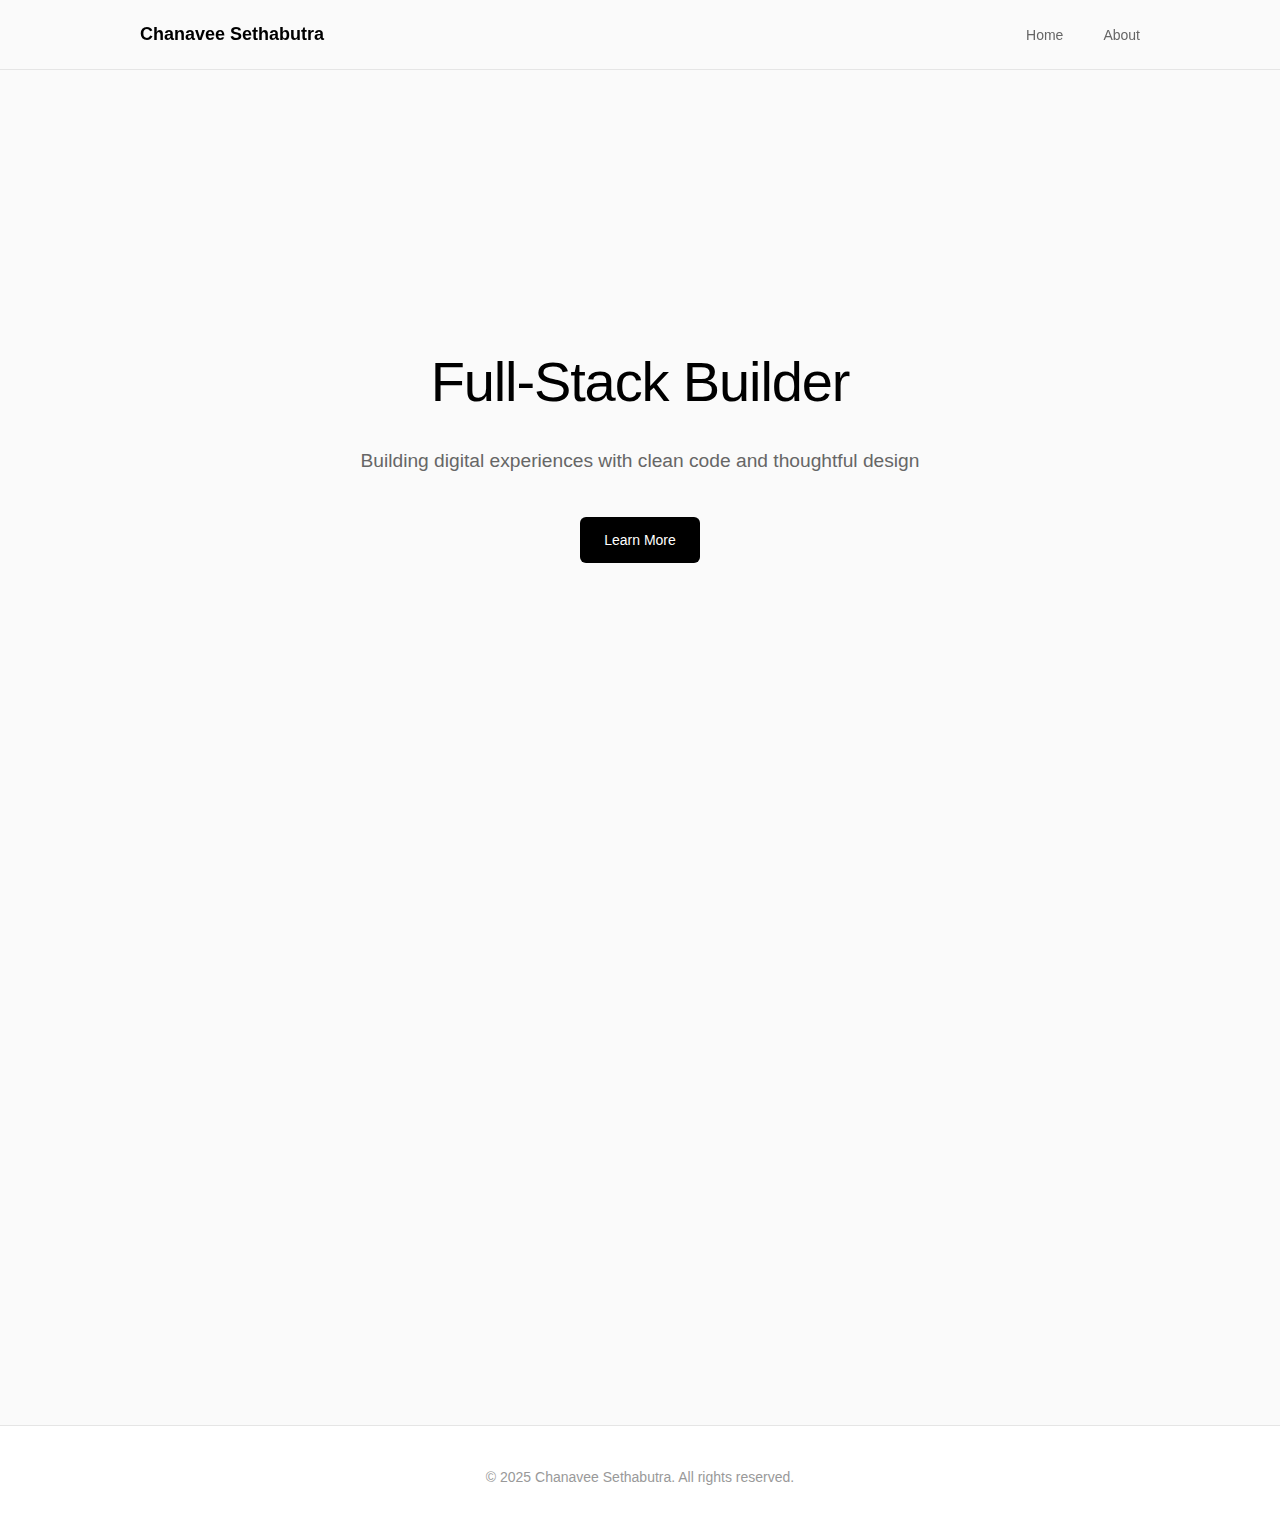
<file: index.html>
<!DOCTYPE html>
<html lang="en">

<head>
    <meta charset="UTF-8">
    <meta name="viewport" content="width=device-width, initial-scale=1.0">
    <title>Chanavee Sethabutra - Developer</title>
    <link rel="stylesheet" href="css/style.css" />
</head>

<body>
    <!-- Navigation -->
    <nav>
        <div class="nav-container">
            <div class="logo">Chanavee Sethabutra</div>
            <ul class="nav-links">
                <li><a href="#home">Home</a></li>
                <li><a href="#about">About</a></li>
            </ul>
        </div>
    </nav>

    <!-- Hero Section -->
    <section class="hero" id="home">
        <div class="hero-content">
            <h1 class="hero-title">Full-Stack Builder</h1>
            <p class="hero-subtitle">Building digital experiences with clean code and thoughtful design</p>
            <a href="#about" class="cta-button">Learn More</a>
        </div>
    </section>

    <!-- About Section -->
    <section class="about" id="about">
        <div class="container">
            <h2 class="section-title fade-in">About</h2>
            <p class="about-text fade-in">
                I'm a full-stack developer passionate about creating meaningful digital experiences.
                With experience in Java, JavaScript, React, Node.js, and PostgreSQL, I focus on writing clean,
                efficient code and building user-centered solutions that solve real problems.
            </p>
            <div class="skills-list fade-in">
                <span class="skill-item">Java</span>
                <span class="skill-item">JavaScript</span>
                <span class="skill-item">React</span>
                <span class="skill-item">Node.js</span>
                <span class="skill-item">PostgreSQL</span>
                <!-- <span class="skill-item">TypeScript</span> -->
                <!-- <span class="skill-item">AWS</span> -->
                <!-- <span class="skill-item">Docker</span> -->
            </div>
        </div>
    </section>

    <!-- Footer -->
    <footer class="footer">
        <p class="footer-text">© 2025 Chanavee Sethabutra. All rights reserved.</p>
    </footer>

    <script src="js/script.js"></script>
</body>
</html>
</file>
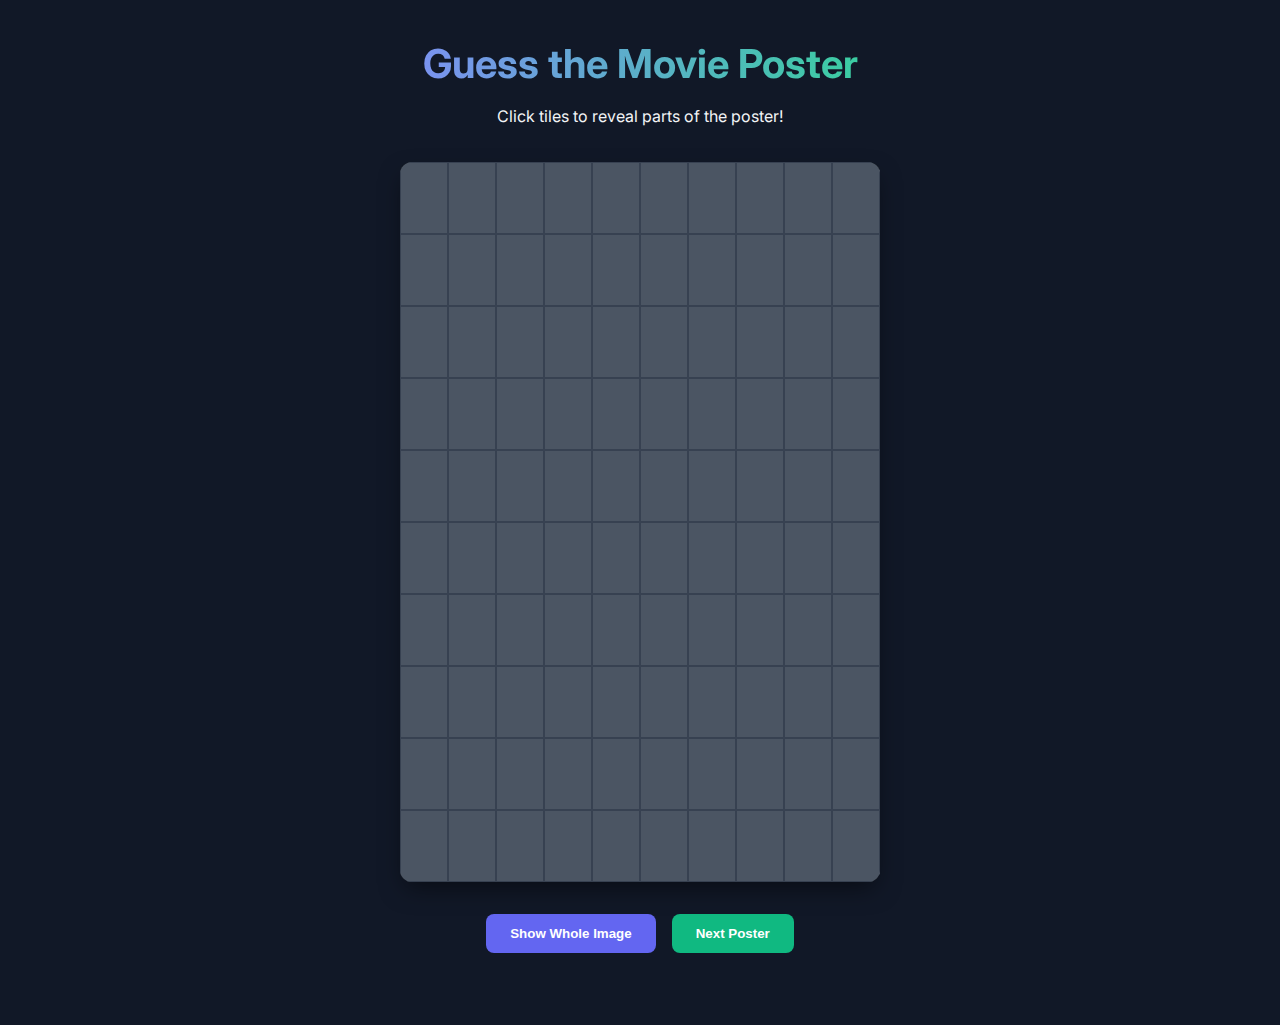
<file: games/movie-poster/index.html>
<!DOCTYPE html>
<html lang="en">

<head>
    <meta charset="UTF-8">
    <meta name="viewport" content="width=device-width, initial-scale=1.0">
    <title>Movie Poster Guessing Game</title>
    <link rel="stylesheet" href="../../css/style.css"> <!-- Link to main site styles if needed for partials -->
    <link rel="stylesheet" href="style.css">
    <link href="https://fonts.googleapis.com/css2?family=Inter:wght@400;600;700&display=swap" rel="stylesheet">
</head>

<body>
    <div class="game-container">
        <header>
            <h1>Guess the Movie Poster</h1>
            <p>Click tiles to reveal parts of the poster!</p>
        </header>

        <div class="game-area">
            <div class="poster-container" id="poster-container">
                <img id="poster-image" src="" alt="Movie Poster" class="poster-image">
                <div class="grid-overlay" id="grid-overlay">
                    <!-- Grid tiles generated by JS -->
                </div>
            </div>
        </div>

        <div class="controls">
            <button id="btn-show-all" class="btn primary">Show Whole Image</button>
            <button id="btn-next" class="btn secondary">Next Poster</button>
        </div>

        <div id="message" class="message"></div>
    </div>

    <script src="script.js"></script>
</body>

</html>
</file>
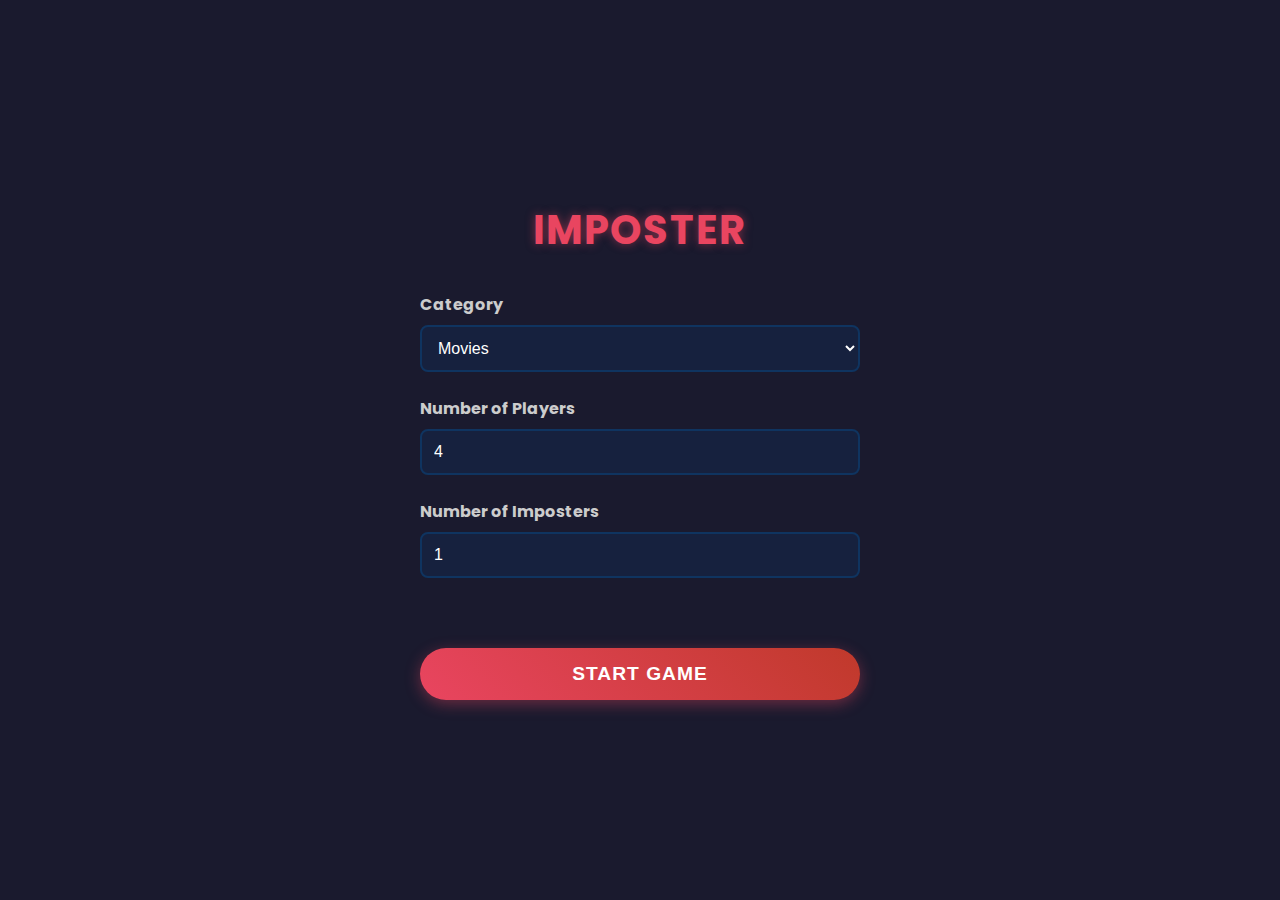
<file: games/imposter.html>
<!DOCTYPE html>
<html lang="en">

<head>
    <meta charset="UTF-8">
    <meta name="viewport" content="width=device-width, initial-scale=1.0, maximum-scale=1.0, user-scalable=no">
    <title>Imposter Game</title>
    <!-- Use Google Fonts for premium feel -->
    <link href="https://fonts.googleapis.com/css2?family=Poppins:wght@400;600;800&display=swap" rel="stylesheet">
    <link rel="stylesheet" href="imposter-resource/style.css">
    <link rel="icon" type="image/x-icon" href="/main/img/favicon.png">
</head>

<body>
    <div class="container">
        <!-- Setup Screen -->
        <div id="setup-screen" class="screen active">
            <h1>Imposter</h1>

            <div class="setup-group">
                <label for="category-select">Category</label>
                <select id="category-select">
                    <option disabled selected>Loading...</option>
                </select>
            </div>

            <div class="setup-group">
                <label for="player-count">Number of Players</label>
                <input type="number" id="player-count" value="4" min="3" inputmode="numeric">
            </div>

            <div class="setup-group">
                <label for="imposter-count">Number of Imposters</label>
                <input type="number" id="imposter-count" value="1" min="1" inputmode="numeric">
            </div>

            <p id="error-msg"></p>

            <button id="start-btn">Start Game</button>
        </div>

        <!-- Game Screen -->
        <div id="game-screen" class="screen">
            <h2 id="player-turn">Player 1</h2>

            <div class="card-container">
                <div id="role-card" class="card">
                    <!-- Front -->
                    <div class="card-face card-front" id="card-front-content">
                        <span style="font-size:3rem">?</span><br>
                        Tap Button to Reveal
                    </div>
                    <!-- Back (Hidden by default) -->
                    <div class="card-face card-back" id="card-back-content">
                        <!-- Content injected by JS -->
                    </div>
                </div>
            </div>

            <button id="action-btn">Reveal Role</button>
        </div>

        <!-- Result Screen -->
        <div id="result-screen" class="screen">
            <div class="result-content">
                <h1 style="color: var(--innocent-blue)">Game On!</h1>
                <div id="game-status">
                    <!-- Status injected by JS -->
                </div>
            </div>
            <button id="new-game-btn">Play Again</button>
        </div>
    </div>

    <script src="imposter-resource/script.js"></script>
</body>

</html>
</file>
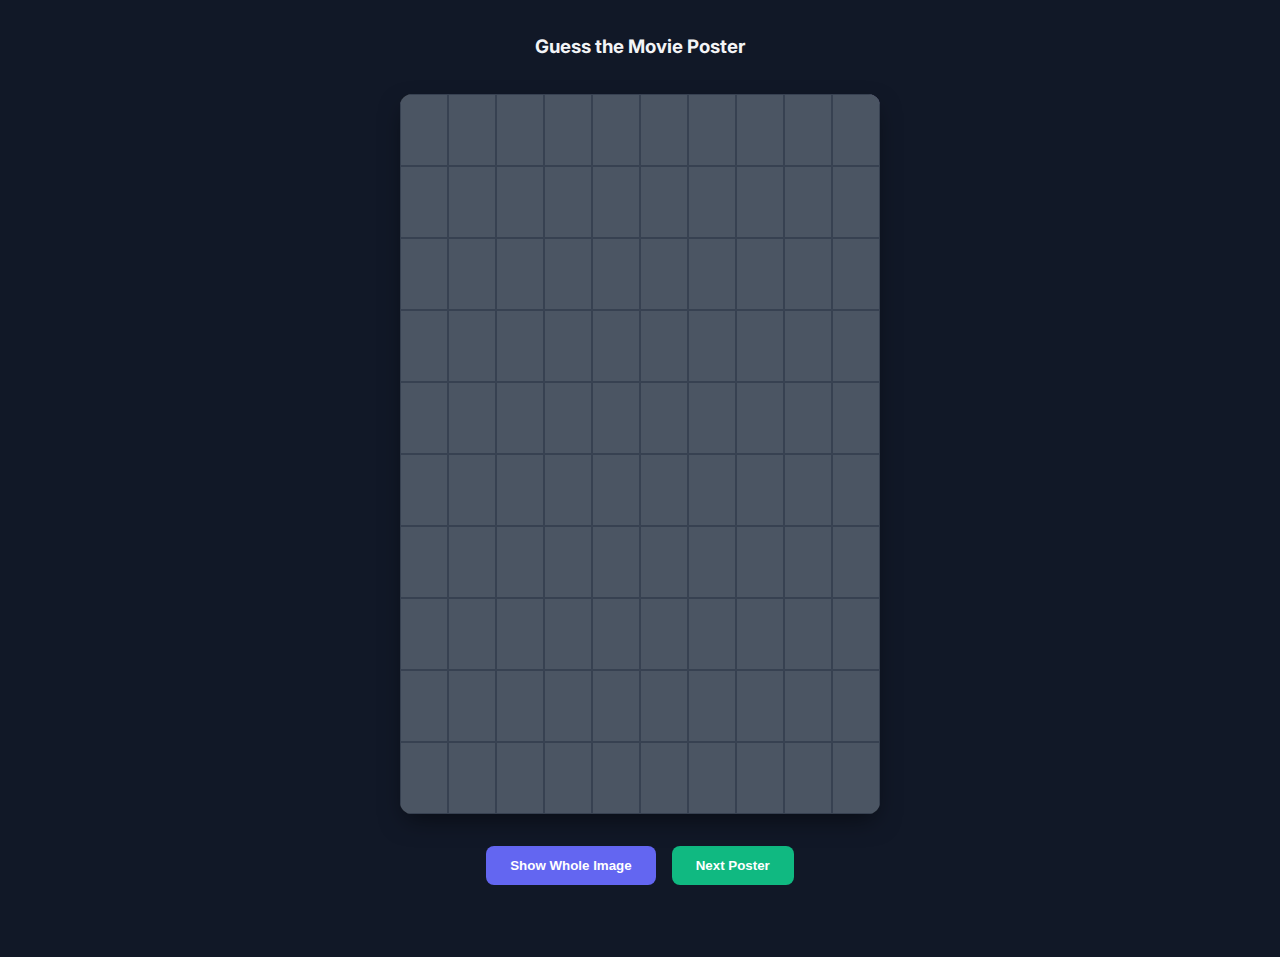
<file: games/movie-poster.html>
<!DOCTYPE html>
<html lang="en">

<head>
    <meta charset="UTF-8">
    <meta name="viewport" content="width=device-width, initial-scale=1.0">
    <title>Movie Poster Guessing Game</title>
    <link rel="stylesheet" href="../css/style.css"> <!-- Link to main site styles if needed for partials -->
    <link rel="stylesheet" href="./movie-poster/style.css">
    <link href="https://fonts.googleapis.com/css2?family=Inter:wght@400;600;700&display=swap" rel="stylesheet">
</head>

<body>
    <div class="game-container">
        <header>
            <h3>Guess the Movie Poster</h3>
        </header>

        <div class="game-area">
            <div class="poster-container" id="poster-container">
                <img id="poster-image" src="" alt="Movie Poster" class="poster-image">
                <div class="grid-overlay" id="grid-overlay">
                    <!-- Grid tiles generated by JS -->
                </div>
            </div>
        </div>

        <div class="controls">
            <button id="btn-show-all" class="btn primary">Show Whole Image</button>
            <button id="btn-next" class="btn secondary">Next Poster</button>
        </div>

        <div id="message" class="message"></div>
    </div>

    <script src="./movie-poster/script.js"></script>
</body>

</html>
</file>
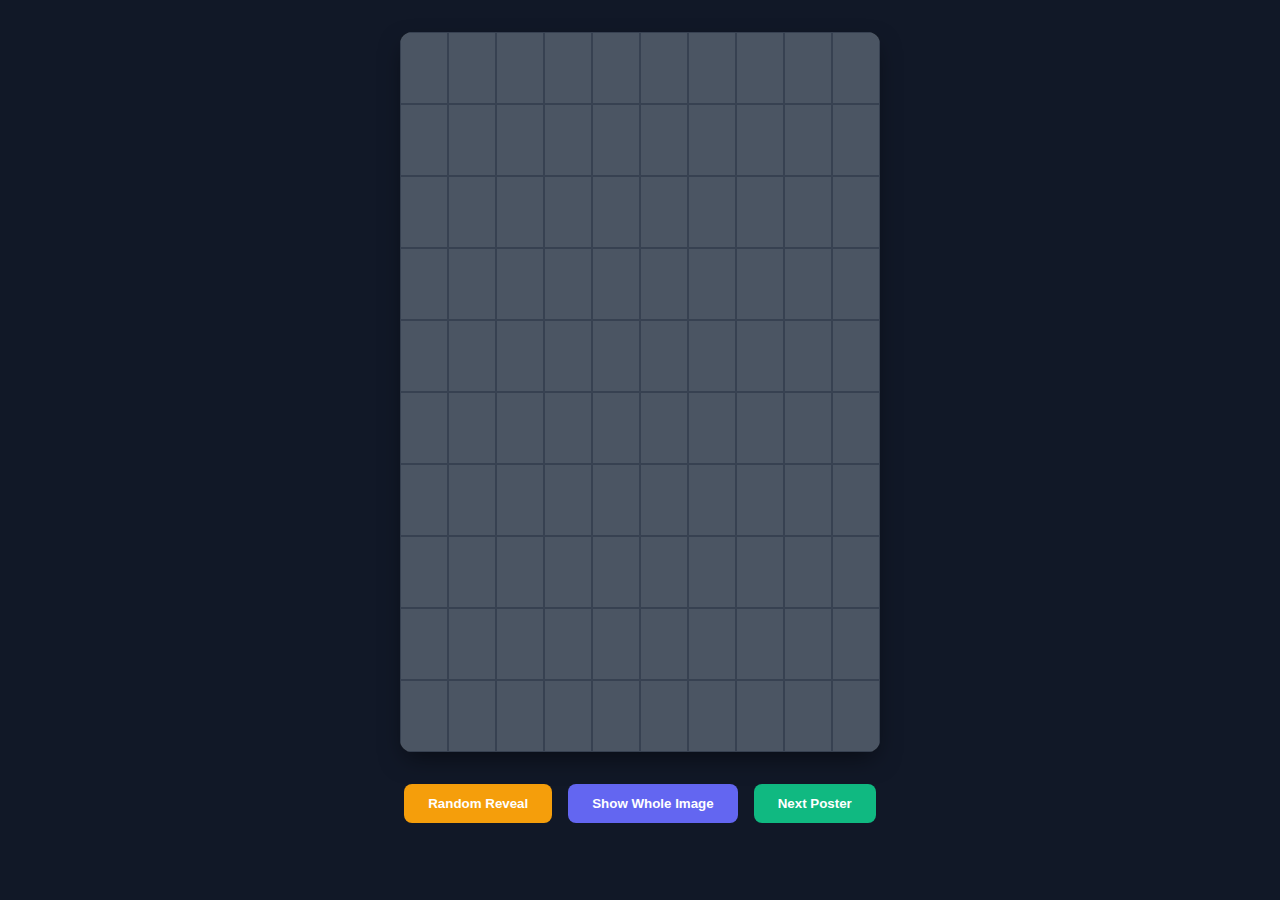
<file: games/poster.html>
<!DOCTYPE html>
<html lang="en">

<head>
    <meta charset="UTF-8">
    <meta name="viewport" content="width=device-width, initial-scale=1.0">
    <title>Movie Poster Guessing Game</title>
    <link rel="stylesheet" href="../css/style.css"> <!-- Link to main site styles if needed for partials -->
    <link rel="stylesheet" href="./poster-resource/style.css">
    <link href="https://fonts.googleapis.com/css2?family=Inter:wght@400;600;700&display=swap" rel="stylesheet">
</head>

<body>
    <div class="game-container">
        <!-- <header>
            <h3>Guess the Movie Poster</h3>
        </header> -->

        <div class="game-area">
            <div class="poster-container" id="poster-container">
                <img id="poster-image" src="" alt="Movie Poster" class="poster-image">
                <div class="grid-overlay" id="grid-overlay">
                </div>
            </div>
        </div>

        <div class="controls">
            <button id="btn-random-reveal" class="btn tertiary">Random Reveal</button>
            <button id="btn-show-all" class="btn primary">Show Whole Image</button>
            <button id="btn-next" class="btn secondary">Next Poster</button>
        </div>

        <div id="message" class="message"></div>
    </div>

    <script src="./poster-resource/script.js"></script>
</body>

</html>
</file>
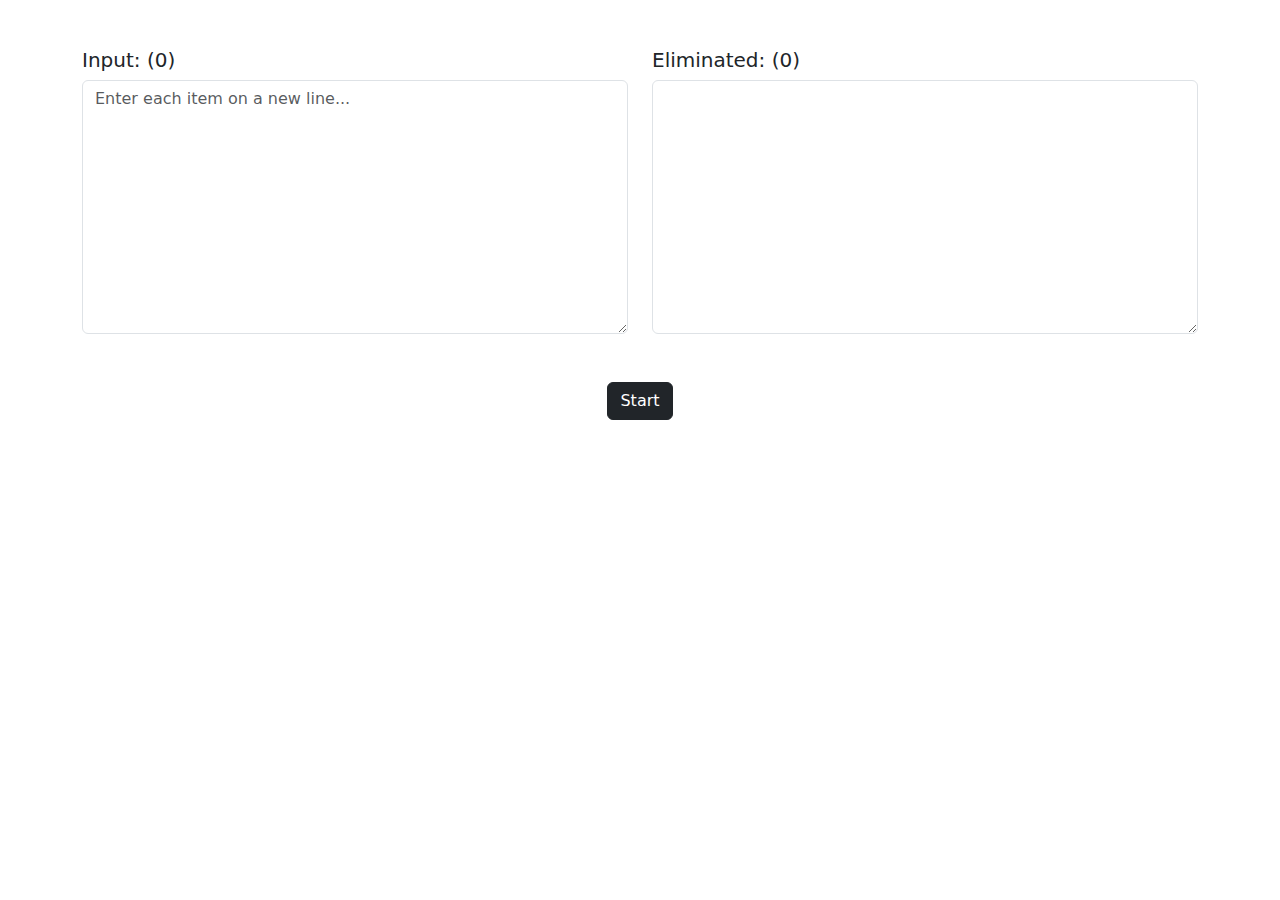
<file: games/this-or-that.html>
<!DOCTYPE html>
<html lang="en">

<head>
    <meta charset="UTF-8">
    <meta name="viewport" content="width=device-width, initial-scale=1.0">
    <title>This or That</title>
    <link href="https://cdn.jsdelivr.net/npm/bootstrap@5.3.0/dist/css/bootstrap.min.css" rel="stylesheet">
    <link rel="icon" type="image/x-icon" href="/main/img/favicon.png">
</head>
<style>
    .choice-container div {
        font-size: 2em;
    }
</style>

<body class="mt-5">
    <div class="container">
        <div class="row">
            <div class="col-md-6">
                <h5>Input: (<span id="input-number">0</span>)</h5>
                <textarea id="inputItems" class="form-control mb-4" rows="10"
                    placeholder="Enter each item on a new line..."></textarea>
            </div>
            <div class="col-md-6">
                <h5>Eliminated: (<span id="eliminated-number">0</span>)</h5>
                <textarea id="eliminatedItems" class="form-control eliminated-items mb-4" rows="10"></textarea>
            </div>
        </div>

        <div class="choice-container row d-none text-center" id="choiceContainer">
            <div id="choice1" class="choice col-md-5 mx-auto btn btn-outline-primary mb-2 p-5"
                onclick="chooseItem('choice1')"></div>
            <div id="choice2" class="choice col-md-5 mx-auto btn btn-outline-primary mb-2 p-5"
                onclick="chooseItem('choice2')"></div>
        </div>

        <h2 id="winner" class="text-center mt-4"></h2>

        <div class="text-center mt-4" id="btn-start">
            <button class="btn btn-dark mb-4" onclick="startGame()">Start</button>
        </div>

        <div class="text-center mt-4 d-none" id="btn-reset">
            <button class="btn btn-secondary mb-4" onclick="reset()">reset</button>
        </div>

    </div>

    <script>
        let items = [];
        let eliminated = [];
        let currentWinner = null;
        let lastChallenger = null;

        function startGame() {
            const input = document.getElementById('inputItems').value.trim();
            if (!input) {
                alert("Please enter at least two items.");
                return;
            }
            items = input.split("\n").filter(item => item.trim() !== '');
            if (items.length < 2) {
                alert("Please enter at least two items.");
                return;
            }
            eliminated = [];
            lastChallenger = null;
            document.getElementById('btn-start').classList.add('d-none');
            document.getElementById('eliminatedItems').value = '';
            document.getElementById('choiceContainer').classList.remove('d-none');
            document.getElementById('winner').innerText = '';
            currentWinner = items[Math.floor(Math.random() * items.length)];
            pickChoice();
        }

        function pickChoice() {
            if (items.length === 1) {
                updateItemCount();
                document.getElementById('winner').innerText = `The winner is: \n${items[0]}`;
                document.getElementById('choiceContainer').classList.add('d-none');
                // document.getElementById('btn-start').classList.remove('d-none');
                document.getElementById('btn-reset').classList.remove('d-none');
                return;
            }

            let nextChallenger;
            do {
                nextChallenger = items[Math.floor(Math.random() * items.length)];
            } while (nextChallenger === currentWinner || nextChallenger === lastChallenger);

            lastChallenger = nextChallenger;

            document.getElementById('choice1').innerText = currentWinner;
            document.getElementById('choice2').innerText = nextChallenger;
            updateItemCount();
        }

        function chooseItem(choice) {
            const choice1 = document.getElementById('choice1').innerText;
            const choice2 = document.getElementById('choice2').innerText;
            const chosenItem = (choice === 'choice1') ? choice1 : choice2;
            const eliminatedItem = (choice === 'choice1') ? choice2 : choice1;

            currentWinner = chosenItem;
            items = items.filter(item => item.trim() != eliminatedItem.trim());
            document.getElementById('inputItems').value = items.join('\n');

            eliminated.push(eliminatedItem);
            document.getElementById('eliminatedItems').value = eliminated.join('\n');

            pickChoice();
        }

        function updateItemCount() {
            document.getElementById('input-number').innerText = items.length;
            document.getElementById('eliminated-number').innerText = eliminated.length;
        }

        function reset() {
            const eliminatedText = document.getElementById('eliminatedItems').value.trim();

            if (eliminatedText) {
                // Get the current text from "inputItems" textarea
                const inputItems = document.getElementById('inputItems');
                const currentText = inputItems.value.trim();

                // Add a newline if there's already text in "inputItems"
                const newText = currentText ? currentText + '\n' + eliminatedText : eliminatedText;

                // Set the new text in "inputItems"
                inputItems.value = newText;

                // Clear the "eliminatedItems" textarea
                document.getElementById('eliminatedItems').value = '';
                document.getElementById('btn-reset').classList.add('d-none');
                document.getElementById('btn-start').classList.remove('d-none');
                document.getElementById('winner').innerText = '';
                updateItemCount();
            } else {
                alert("No text in 'Eliminated Items' to add.");
            }

        }

    </script>
</body>

</html>
</file>
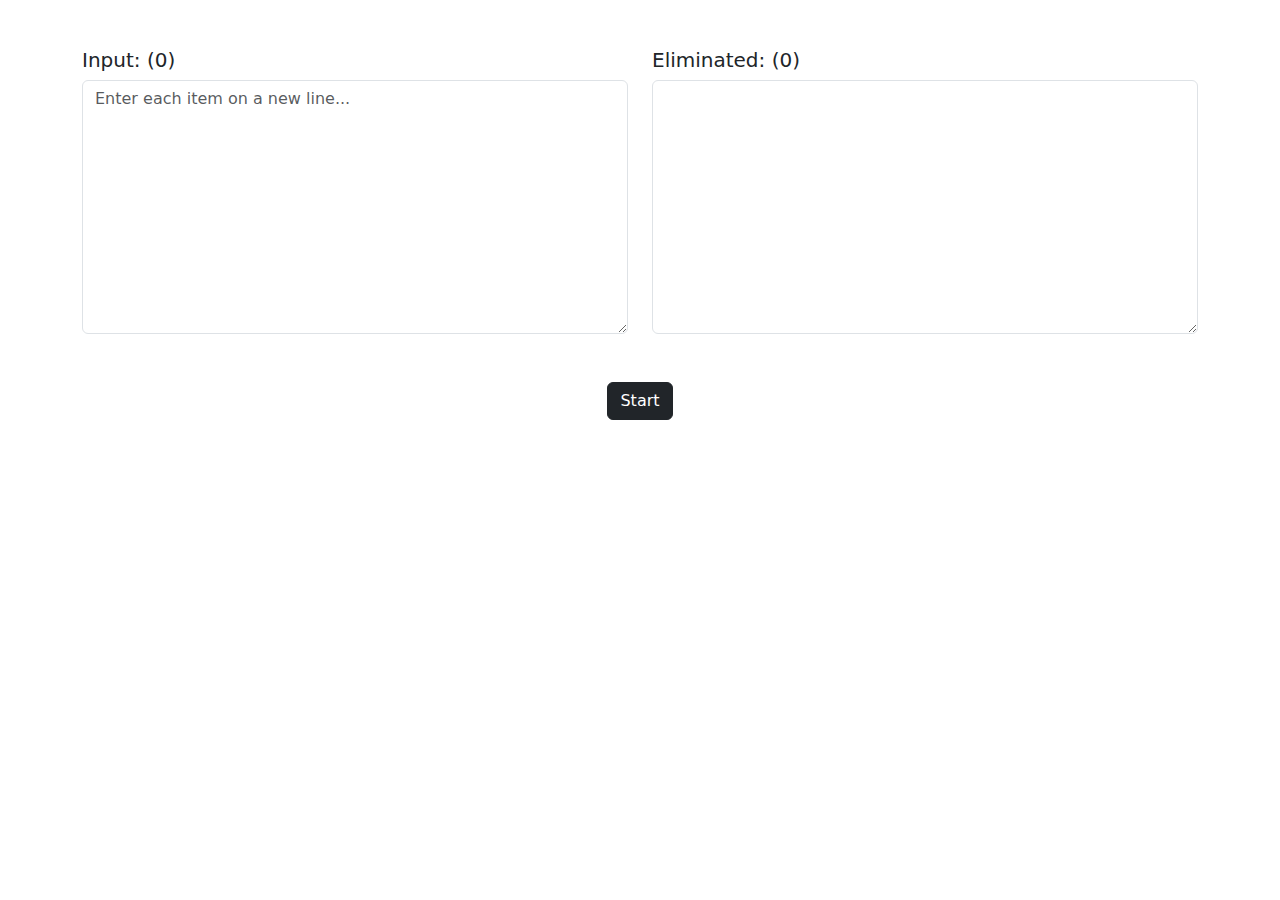
<file: tools/this-or-that.html>
<!DOCTYPE html>
<html lang="en">
<head>
    <meta charset="UTF-8">
    <meta name="viewport" content="width=device-width, initial-scale=1.0">
    <title>This or That</title>
    <link href="https://cdn.jsdelivr.net/npm/bootstrap@5.3.0/dist/css/bootstrap.min.css" rel="stylesheet">
</head>
<style>
    .choice-container div { font-size: 2em;}
</style>
<body class="mt-5">
    <div class="container">
        <div class="row">
            <div class="col-md-6">
                <h5>Input: (<span id="input-number">0</span>)</h5>
                <textarea id="inputItems" class="form-control mb-4" rows="10" placeholder="Enter each item on a new line..."></textarea>
            </div>
            <div class="col-md-6">
                <h5>Eliminated: (<span id="eliminated-number">0</span>)</h5>
                <textarea id="eliminatedItems" class="form-control eliminated-items mb-4" rows="10"></textarea>
            </div>
        </div>

        <div class="choice-container row d-none text-center" id="choiceContainer">
            <div id="choice1" class="choice col-md-5 mx-auto btn btn-outline-primary mb-2 p-5" onclick="chooseItem('choice1')"></div>
            <div id="choice2" class="choice col-md-5 mx-auto btn btn-outline-primary mb-2 p-5" onclick="chooseItem('choice2')"></div>
        </div>

        <h2 id="winner" class="text-center mt-4"></h2>
        
        <div class="text-center mt-4" id="btn-start">
            <button class="btn btn-dark mb-4" onclick="startGame()">Start</button>
        </div>

        <div class="text-center mt-4 d-none" id="btn-reset">
            <button class="btn btn-secondary mb-4" onclick="reset()">reset</button>
        </div>

    </div>

    <script>
        let items = [];
        let eliminated = [];
        let currentWinner = null;
        let lastChallenger = null;

        function startGame() {
            const input = document.getElementById('inputItems').value.trim();
            if (!input) {
                alert("Please enter at least two items.");
                return;
            }
            items = input.split("\n").filter(item => item.trim() !== '');
            if (items.length < 2) {
                alert("Please enter at least two items.");
                return;
            }
            eliminated = [];
            lastChallenger = null;
            document.getElementById('btn-start').classList.add('d-none');
            document.getElementById('eliminatedItems').value = '';
            document.getElementById('choiceContainer').classList.remove('d-none');
            document.getElementById('winner').innerText = '';
            currentWinner = items[Math.floor(Math.random() * items.length)];
            pickChoice();
        }

        function pickChoice() {
            if (items.length === 1) {
                updateItemCount();
                document.getElementById('winner').innerText = `The winner is: \n${items[0]}`;
                document.getElementById('choiceContainer').classList.add('d-none');
                // document.getElementById('btn-start').classList.remove('d-none');
                document.getElementById('btn-reset').classList.remove('d-none');
                return;
            }

            let nextChallenger;
            do {
                nextChallenger = items[Math.floor(Math.random() * items.length)];
            } while (nextChallenger === currentWinner || nextChallenger === lastChallenger);

            lastChallenger = nextChallenger;

            document.getElementById('choice1').innerText = currentWinner;
            document.getElementById('choice2').innerText = nextChallenger;
            updateItemCount();
        }

        function chooseItem(choice) {
            const choice1 = document.getElementById('choice1').innerText;
            const choice2 = document.getElementById('choice2').innerText;
            const chosenItem = (choice === 'choice1') ? choice1 : choice2;
            const eliminatedItem = (choice === 'choice1') ? choice2 : choice1;

            currentWinner = chosenItem;
            items = items.filter(item => item.trim() != eliminatedItem.trim());
            document.getElementById('inputItems').value = items.join('\n');

            eliminated.push(eliminatedItem);
            document.getElementById('eliminatedItems').value = eliminated.join('\n');

            pickChoice();
        }
        
        function updateItemCount() {
            document.getElementById('input-number').innerText = items.length;
            document.getElementById('eliminated-number').innerText = eliminated.length;
        }

        function reset() {
            const eliminatedText = document.getElementById('eliminatedItems').value.trim();
            
            if (eliminatedText) {
                // Get the current text from "inputItems" textarea
                const inputItems = document.getElementById('inputItems');
                const currentText = inputItems.value.trim();
                
                // Add a newline if there's already text in "inputItems"
                const newText = currentText ? currentText + '\n' + eliminatedText : eliminatedText;
                
                // Set the new text in "inputItems"
                inputItems.value = newText;
                
                // Clear the "eliminatedItems" textarea
                document.getElementById('eliminatedItems').value = '';
                document.getElementById('btn-reset').classList.add('d-none');
                document.getElementById('btn-start').classList.remove('d-none');
                document.getElementById('winner').innerText = '';
                updateItemCount();
            } else {
                alert("No text in 'Eliminated Items' to add.");
            }

        }

    </script>
</body>
</html>
</file>
<file: css/style.css>
* {
    margin: 0;
    padding: 0;
    box-sizing: border-box;
}

body {
    font-family: 'Inter', -apple-system, BlinkMacSystemFont, sans-serif;
    background: #fafafa;
    color: #333;
    line-height: 1.6;
    font-weight: 400;
}

/* Navigation */
nav {
    position: fixed;
    top: 0;
    width: 100%;
    padding: 20px 5%;
    background: rgba(250, 250, 250, 0.95);
    backdrop-filter: blur(10px);
    border-bottom: 1px solid #e5e5e5;
    z-index: 1000;
}

.nav-container {
    display: flex;
    justify-content: space-between;
    align-items: center;
    max-width: 1000px;
    margin: 0 auto;
}

.logo {
    font-size: 18px;
    font-weight: 600;
    color: #000;
}

.nav-links {
    display: flex;
    list-style: none;
    gap: 40px;
}

.nav-links a {
    color: #666;
    text-decoration: none;
    font-size: 14px;
    font-weight: 500;
    transition: color 0.2s ease;
}

.nav-links a:hover {
    color: #000;
}

/* Hero Section */
.hero {
    height: 100vh;
    display: flex;
    align-items: center;
    justify-content: center;
    text-align: center;
}

.hero-content {
    max-width: 600px;
    padding: 0 20px;
}

.hero-title {
    font-size: clamp(2.5rem, 5vw, 3.5rem);
    font-weight: 300;
    margin-bottom: 20px;
    color: #000;
    letter-spacing: -0.02em;
}

.hero-subtitle {
    font-size: 1.2rem;
    color: #666;
    margin-bottom: 40px;
    font-weight: 400;
}

.cta-button {
    display: inline-block;
    padding: 12px 24px;
    background: #000;
    color: #fff;
    text-decoration: none;
    font-size: 14px;
    font-weight: 500;
    border-radius: 6px;
    transition: all 0.2s ease;
}

.cta-button:hover {
    background: #333;
    transform: translateY(-1px);
}

/* About Section */
.about {
    padding: 120px 5% 100px;
}

.container {
    max-width: 800px;
    margin: 0 auto;
}

.section-title {
    font-size: 2rem;
    font-weight: 300;
    margin-bottom: 60px;
    color: #000;
    letter-spacing: -0.02em;
}

.about-text {
    font-size: 1.1rem;
    color: #555;
    line-height: 1.8;
    margin-bottom: 60px;
}

.skills-list {
    display: flex;
    flex-wrap: wrap;
    gap: 12px;
}

.skill-item {
    background: #f5f5f5;
    color: #666;
    padding: 8px 16px;
    border-radius: 20px;
    font-size: 14px;
    font-weight: 500;
}

/* Projects Section */
.projects {
    padding: 100px 5%;
    background: #fff;
}

.projects-container {
    max-width: 1000px;
    margin: 0 auto;
}

.projects-grid {
    display: grid;
    gap: 80px;
    margin-top: 80px;
}

.project {
    display: grid;
    grid-template-columns: 1fr 1fr;
    gap: 60px;
    align-items: center;
}

.project:nth-child(even) .project-info {
    order: 2;
}

.project:nth-child(even) .project-image {
    order: 1;
}

.project-image {
    height: 300px;
    background: #f8f8f8;
    border-radius: 8px;
    display: flex;
    align-items: center;
    justify-content: center;
    color: #999;
    font-size: 14px;
}

.project-title {
    font-size: 1.5rem;
    font-weight: 500;
    margin-bottom: 16px;
    color: #000;
}

.project-description {
    color: #666;
    margin-bottom: 24px;
    line-height: 1.7;
}

.project-tech {
    display: flex;
    flex-wrap: wrap;
    gap: 8px;
    margin-bottom: 24px;
}

.tech-tag {
    background: #f0f0f0;
    color: #666;
    padding: 4px 12px;
    border-radius: 12px;
    font-size: 12px;
    font-weight: 500;
}

.project-link {
    color: #000;
    text-decoration: none;
    font-size: 14px;
    font-weight: 500;
    display: inline-flex;
    align-items: center;
    gap: 8px;
    transition: opacity 0.2s ease;
}

.project-link:hover {
    opacity: 0.7;
}

/* Contact Section */
.contact {
    padding: 120px 5%;
    background: #fafafa;
}

.contact-container {
    max-width: 600px;
    margin: 0 auto;
    text-align: center;
}

.contact-text {
    font-size: 1.1rem;
    color: #666;
    margin-bottom: 40px;
    line-height: 1.7;
}

.contact-email {
    font-size: 1.3rem;
    color: #000;
    text-decoration: none;
    font-weight: 500;
    display: inline-block;
    margin-bottom: 40px;
    transition: opacity 0.2s ease;
}

.contact-email:hover {
    opacity: 0.7;
}

.social-links {
    display: flex;
    justify-content: center;
    gap: 24px;
}

.social-link {
    color: #666;
    text-decoration: none;
    font-size: 14px;
    font-weight: 500;
    transition: color 0.2s ease;
}

.social-link:hover {
    color: #000;
}

/* Footer */
.footer {
    padding: 40px 5%;
    background: #fff;
    border-top: 1px solid #e5e5e5;
    text-align: center;
}

.footer-text {
    color: #999;
    font-size: 14px;
}

/* Responsive */
@media (max-width: 768px) {
    .nav-links {
        display: none;
    }

    .hero-title {
        font-size: 2.5rem;
    }

    .project {
        grid-template-columns: 1fr;
        gap: 40px;
    }

    .project:nth-child(even) .project-info {
        order: 1;
    }

    .project:nth-child(even) .project-image {
        order: 2;
    }

    .section-title {
        font-size: 1.8rem;
        margin-bottom: 40px;
    }

    .about {
        padding: 80px 5% 60px;
    }

    .projects {
        padding: 60px 5%;
    }

    .contact {
        padding: 80px 5%;
    }

    .projects-grid {
        gap: 60px;
        margin-top: 60px;
    }
}

/* Subtle animations */
.fade-in {
    opacity: 0;
    transform: translateY(20px);
    transition: all 0.6s ease;
}

.fade-in.visible {
    opacity: 1;
    transform: translateY(0);
}
</file>
<file: games/movie-poster/style.css>
:root {
    --primary-color: #6366f1;
    --primary-hover: #4f46e5;
    --secondary-color: #10b981;
    --secondary-hover: #059669;
    --bg-color: #111827;
    --card-bg: #1f2937;
    --text-color: #f3f4f6;
    --grid-color: #374151;
    --tile-color: #4b5563;
    --tile-hover: #6b7280;
}

body {
    font-family: 'Inter', sans-serif;
    background-color: var(--bg-color);
    color: var(--text-color);
    margin: 0;
    display: flex;
    justify-content: center;
    min-height: 100vh;
}

.game-container {
    text-align: center;
    width: 100%;
    max-width: 600px;
    padding: 2rem;
}

header {
    margin-bottom: 2rem;
}

h1 {
    font-size: 2.5rem;
    margin-bottom: 0.5rem;
    background: linear-gradient(to right, #818cf8, #34d399);
    -webkit-background-clip: text;
    -webkit-text-fill-color: transparent;
}

.poster-container {
    position: relative;
    height: 80vh;
    /* Use viewport height */
    aspect-ratio: 2/3;
    /* Maintain poster aspect ratio */
    width: auto;
    /* Width adjusts based on height and aspect-ratio */
    max-width: 90vw;
    /* Ensure it fits width-wise too */
    margin: 0 auto 2rem;
    border-radius: 12px;
    overflow: hidden;
    box-shadow: 0 10px 25px -5px rgba(0, 0, 0, 0.5);
    background-color: var(--card-bg);
}

.poster-image {
    width: 100%;
    height: 100%;
    object-fit: cover;
    display: block;
}

.grid-overlay {
    position: absolute;
    top: 0;
    left: 0;
    width: 100%;
    height: 100%;
    display: grid;
    grid-template-columns: repeat(10, 1fr);
    grid-template-rows: repeat(10, 1fr);
}

.tile {
    background-color: var(--tile-color);
    border: 1px solid var(--grid-color);
    cursor: pointer;
    transition: background-color 0.2s, opacity 0.3s;
}

.tile:hover {
    background-color: var(--tile-hover);
}

.tile.revealed {
    opacity: 0;
    pointer-events: none;
}

.controls {
    display: flex;
    justify-content: center;
    gap: 1rem;
    margin-bottom: 1rem;
}

.btn {
    padding: 0.75rem 1.5rem;
    border: none;
    border-radius: 8px;
    font-weight: 600;
    cursor: pointer;
    transition: transform 0.1s, box-shadow 0.2s;
}

.btn:active {
    transform: scale(0.98);
}

.primary {
    background-color: var(--primary-color);
    color: white;
}

.primary:hover {
    background-color: var(--primary-hover);
    box-shadow: 0 4px 12px rgba(99, 102, 241, 0.3);
}

.secondary {
    background-color: var(--secondary-color);
    color: white;
}

.secondary:hover {
    background-color: var(--secondary-hover);
    box-shadow: 0 4px 12px rgba(16, 185, 129, 0.3);
}

.message {
    height: 1.5rem;
    color: #9ca3af;
    font-size: 0.9rem;
}
</file>
<file: games/poster-resource/style.css>
:root {
    --primary-color: #6366f1;
    --primary-hover: #4f46e5;
    --secondary-color: #10b981;
    --secondary-hover: #059669;
    --bg-color: #111827;
    --card-bg: #1f2937;
    --text-color: #f3f4f6;
    --grid-color: #374151;
    --tile-color: #4b5563;
    --tile-hover: #6b7280;
    --tertiary-color: #f59e0b;
    --tertiary-hover: #d97706;
}

body {
    font-family: 'Inter', sans-serif;
    background-color: var(--bg-color);
    color: var(--text-color);
    margin: 0;
    display: flex;
    justify-content: center;
    min-height: 100vh;
}

.game-container {
    text-align: center;
    width: 100%;
    max-width: 600px;
    padding: 2rem;
}

header {
    margin-bottom: 2rem;
}

h1 {
    font-size: 2.5rem;
    margin-bottom: 0.5rem;
    background: linear-gradient(to right, #818cf8, #34d399);
    background-clip: text;
    -webkit-background-clip: text;
    -webkit-text-fill-color: transparent;
}

.poster-container {
    position: relative;
    height: 80vh;
    /* Use viewport height */
    aspect-ratio: 2/3;
    /* Maintain poster aspect ratio */
    width: auto;
    /* Width adjusts based on height and aspect-ratio */
    max-width: 90vw;
    /* Ensure it fits width-wise too */
    margin: 0 auto 2rem;
    border-radius: 12px;
    overflow: hidden;
    box-shadow: 0 10px 25px -5px rgba(0, 0, 0, 0.5);
    background-color: var(--card-bg);
}

.poster-image {
    width: 100%;
    height: 100%;
    object-fit: cover;
    display: block;
}

.grid-overlay {
    position: absolute;
    top: 0;
    left: 0;
    width: 100%;
    height: 100%;
    display: grid;
    grid-template-columns: repeat(10, 1fr);
    grid-template-rows: repeat(10, 1fr);
}

.tile {
    background-color: var(--tile-color);
    border: 1px solid var(--grid-color);
    cursor: pointer;
    transition: background-color 0.2s, opacity 0.3s;
}

.tile:hover {
    background-color: var(--tile-hover);
}

.tile.revealed {
    opacity: 0;
    pointer-events: none;
}

.controls {
    display: flex;
    justify-content: center;
    gap: 1rem;
    margin-bottom: 1rem;
}

.btn {
    padding: 0.75rem 1.5rem;
    border: none;
    border-radius: 8px;
    font-weight: 600;
    cursor: pointer;
    transition: transform 0.1s, box-shadow 0.2s;
}

.btn:active {
    transform: scale(0.98);
}

.primary {
    background-color: var(--primary-color);
    color: white;
}

.primary:hover {
    background-color: var(--primary-hover);
    box-shadow: 0 4px 12px rgba(99, 102, 241, 0.3);
}

.secondary {
    background-color: var(--secondary-color);
    color: white;
}

.secondary:hover {
    background-color: var(--secondary-hover);
    box-shadow: 0 4px 12px rgba(16, 185, 129, 0.3);
}

.tertiary {
    background-color: var(--tertiary-color);
    color: white;
}

.tertiary:hover {
    background-color: var(--tertiary-hover);
    box-shadow: 0 4px 12px rgba(245, 158, 11, 0.3);
}

.message {
    height: 1.5rem;
    color: #9ca3af;
    font-size: 0.9rem;
}
</file>
<file: games/imposter-resource/style.css>
/* Base Reset & Variables */
:root {
    --bg-color: #1a1a2e;
    --card-bg: #16213e;
    --accent-color: #e94560;
    --text-main: #ffffff;
    --text-secondary: #0f3460;
    --imposter-red: #ff3e4d;
    --innocent-blue: #4cd137;
    --font-family: 'Poppins', sans-serif;
}

* {
    box-sizing: border-box;
    margin: 0;
    padding: 0;
}

body {
    font-family: var(--font-family);
    background-color: var(--bg-color);
    color: var(--text-main);
    display: flex;
    justify-content: center;
    align-items: center;
    min-height: 100vh;
    margin: 0;
    overflow: hidden;
    /* Prevent scroll on mobile */
    touch-action: manipulation;
    /* Prevent zoom */
}

.container {
    width: 100%;
    max-width: 480px;
    /* Mobile width constraint */
    padding: 20px;
    text-align: center;
    display: flex;
    flex-direction: column;
    justify-content: center;
    height: 100vh;
}

h1 {
    font-size: 2.5rem;
    margin-bottom: 2rem;
    color: var(--accent-color);
    text-transform: uppercase;
    letter-spacing: 2px;
    text-shadow: 0 0 10px rgba(233, 69, 96, 0.5);
}

h2 {
    font-size: 1.5rem;
    margin-bottom: 1rem;
}

/* Form Styles */
.setup-group {
    margin-bottom: 1.5rem;
    text-align: left;
}

label {
    display: block;
    margin-bottom: 0.5rem;
    font-weight: bold;
    color: #ccc;
}

input,
select {
    width: 100%;
    padding: 12px;
    border-radius: 8px;
    border: 2px solid var(--text-secondary);
    background: var(--card-bg);
    /* Dark input bg */
    color: white;
    font-size: 1rem;
    outline: none;
    transition: border-color 0.3s ease;
}

input:focus,
select:focus {
    border-color: var(--accent-color);
}

/* Button Styles */
button {
    background: linear-gradient(45deg, var(--accent-color), #c0392b);
    color: white;
    border: none;
    padding: 15px 30px;
    font-size: 1.2rem;
    border-radius: 50px;
    cursor: pointer;
    width: 100%;
    margin-top: 1rem;
    transition: transform 0.2s, box-shadow 0.2s;
    box-shadow: 0 4px 15px rgba(233, 69, 96, 0.4);
    font-weight: bold;
    text-transform: uppercase;
    letter-spacing: 1px;
}

button:active {
    transform: scale(0.98);
    box-shadow: 0 2px 10px rgba(233, 69, 96, 0.2);
}

button.secondary {
    background: transparent;
    /* Changed from variable to standard */
    border: 2px solid var(--accent-color);
    color: var(--accent-color);
    box-shadow: none;
}

/* Screen Transitions */
.screen {
    display: none;
    /* Initially hidden */
    opacity: 0;
    transition: opacity 0.5s ease-in-out;
}

.screen.active {
    display: flex;
    flex-direction: column;
    opacity: 1;
    height: 100%;
    justify-content: center;
}

/* Game Card */
.card-container {
    perspective: 1000px;
    width: 100%;
    height: 300px;
    margin: 20px 0;
    position: relative;
    cursor: pointer;
}

.card {
    width: 100%;
    height: 100%;
    position: relative;
    transform-style: preserve-3d;
    transition: transform 0.6s;
    border-radius: 15px;
    box-shadow: 0 10px 30px rgba(0, 0, 0, 0.5);
    display: flex;
    /* Centering content */
    justify-content: center;
    align-items: center;
}

/* Flip Logic managed by class */
.card.flipped {
    transform: rotateY(180deg);
}

.card-face {
    position: absolute;
    width: 100%;
    height: 100%;
    backface-visibility: hidden;
    border-radius: 15px;
    display: flex;
    flex-direction: column;
    justify-content: center;
    align-items: center;
    padding: 20px;
    font-size: 1.5rem;
    font-weight: bold;
}

.card-front {
    background: var(--card-bg);
    border: 4px solid var(--text-secondary);
    color: #ccc;
}

.card-back {
    background: var(--bg-color);
    /* Reveal Color */
    transform: rotateY(180deg);
    border: 4px solid var(--accent-color);
    color: white;
    text-align: center;
}

.role-text {
    font-size: 2.5rem;
    margin-top: 10px;
    word-break: break-word;
}

.imposter-role {
    color: var(--imposter-red);
    text-shadow: 0 0 10px rgba(255, 62, 77, 0.6);
}

.innocent-role {
    color: var(--innocent-blue);
    text-shadow: 0 0 10px rgba(76, 209, 55, 0.6);
}

/* Instruction Text */
.instruction {
    color: #aaa;
    margin-top: 10px;
    font-size: 0.9rem;
}

/* Result Screen */
.result-list {
    text-align: left;
    max-height: 300px;
    overflow-y: auto;
    margin: 20px 0;
    padding: 0 20px;
}

.result-item {
    background: rgba(255, 255, 255, 0.05);
    margin-bottom: 8px;
    padding: 10px;
    border-radius: 8px;
    display: flex;
    justify-content: space-between;
}

/* Loading Spinner */
.loader {
    border: 5px solid #f3f3f3;
    border-top: 5px solid var(--accent-color);
    border-radius: 50%;
    width: 50px;
    height: 50px;
    animation: spin 1s linear infinite;
    margin: 20px auto;
}

@keyframes spin {
    0% {
        transform: rotate(0deg);
    }

    100% {
        transform: rotate(360deg);
    }
}

/* Error Message */
#error-msg {
    color: var(--imposter-red);
    margin-top: 10px;
    font-size: 0.9rem;
    min-height: 1.2rem;
}
</file>
